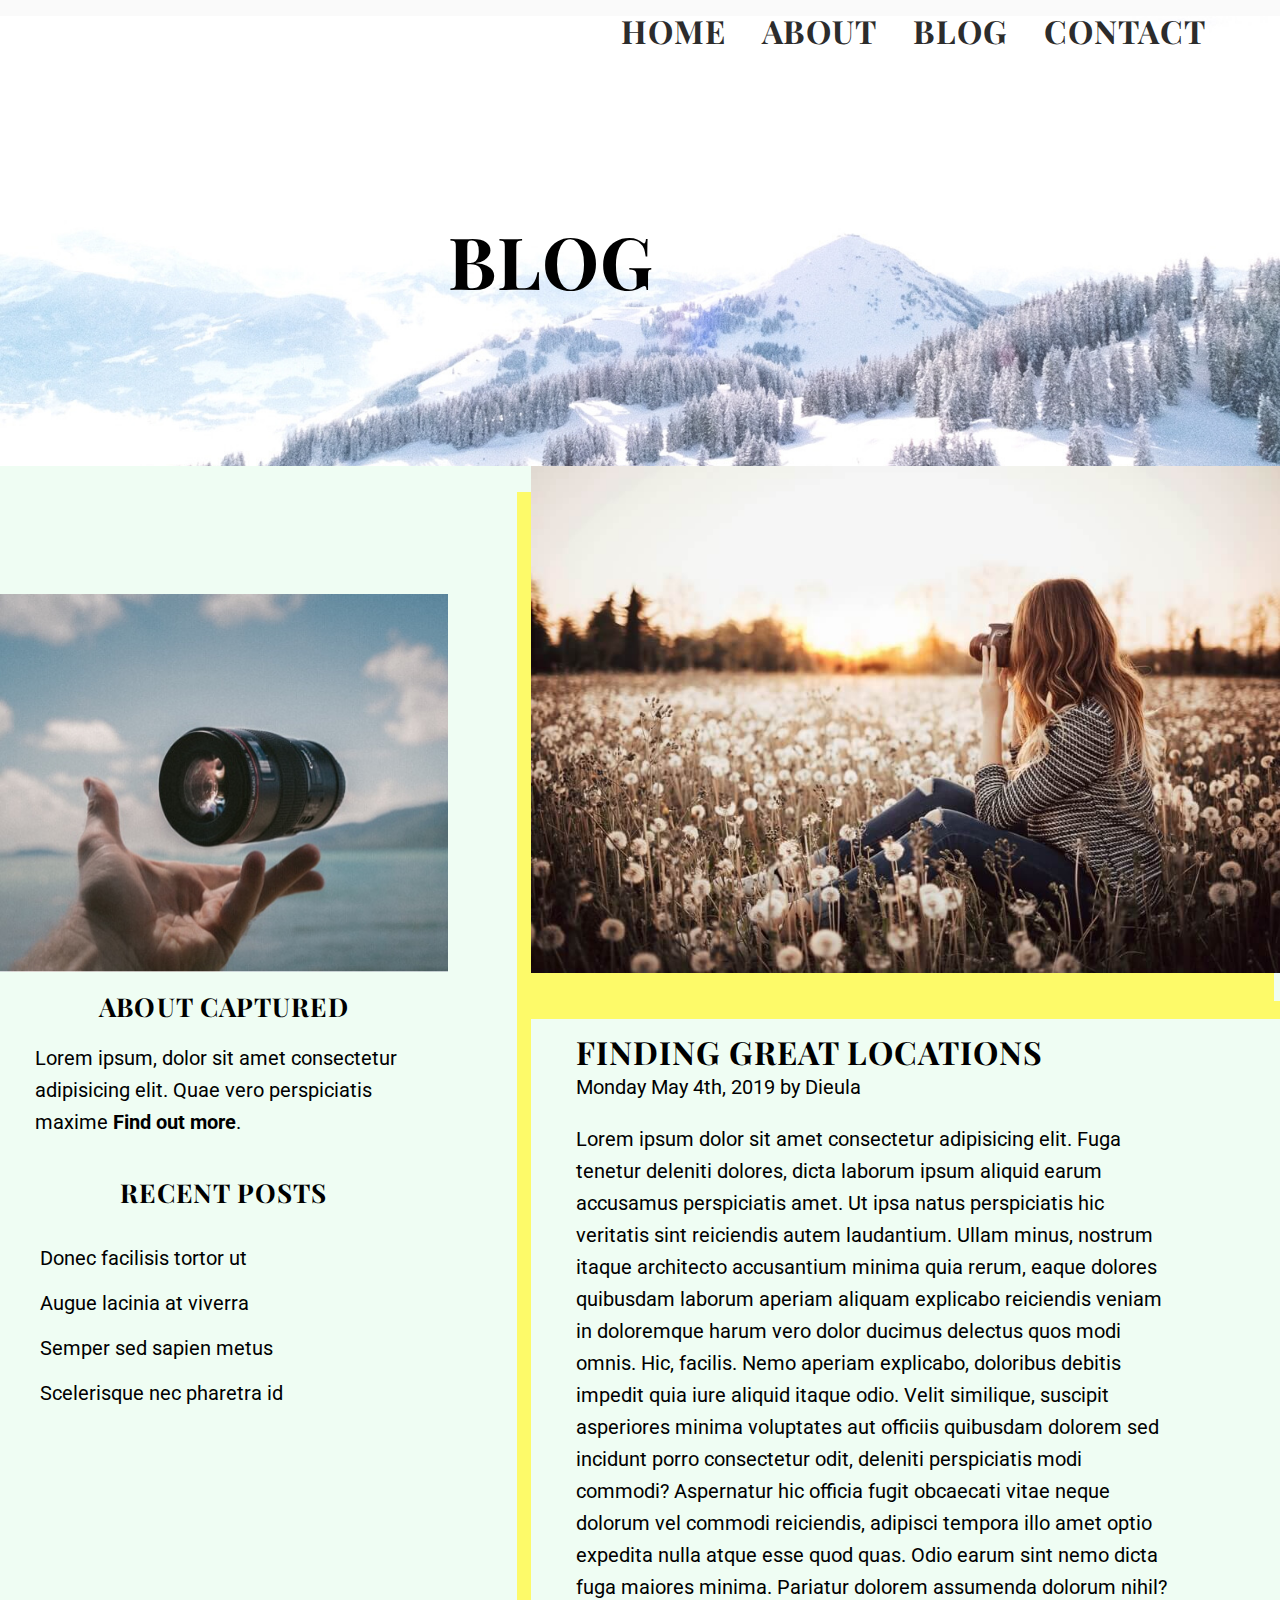
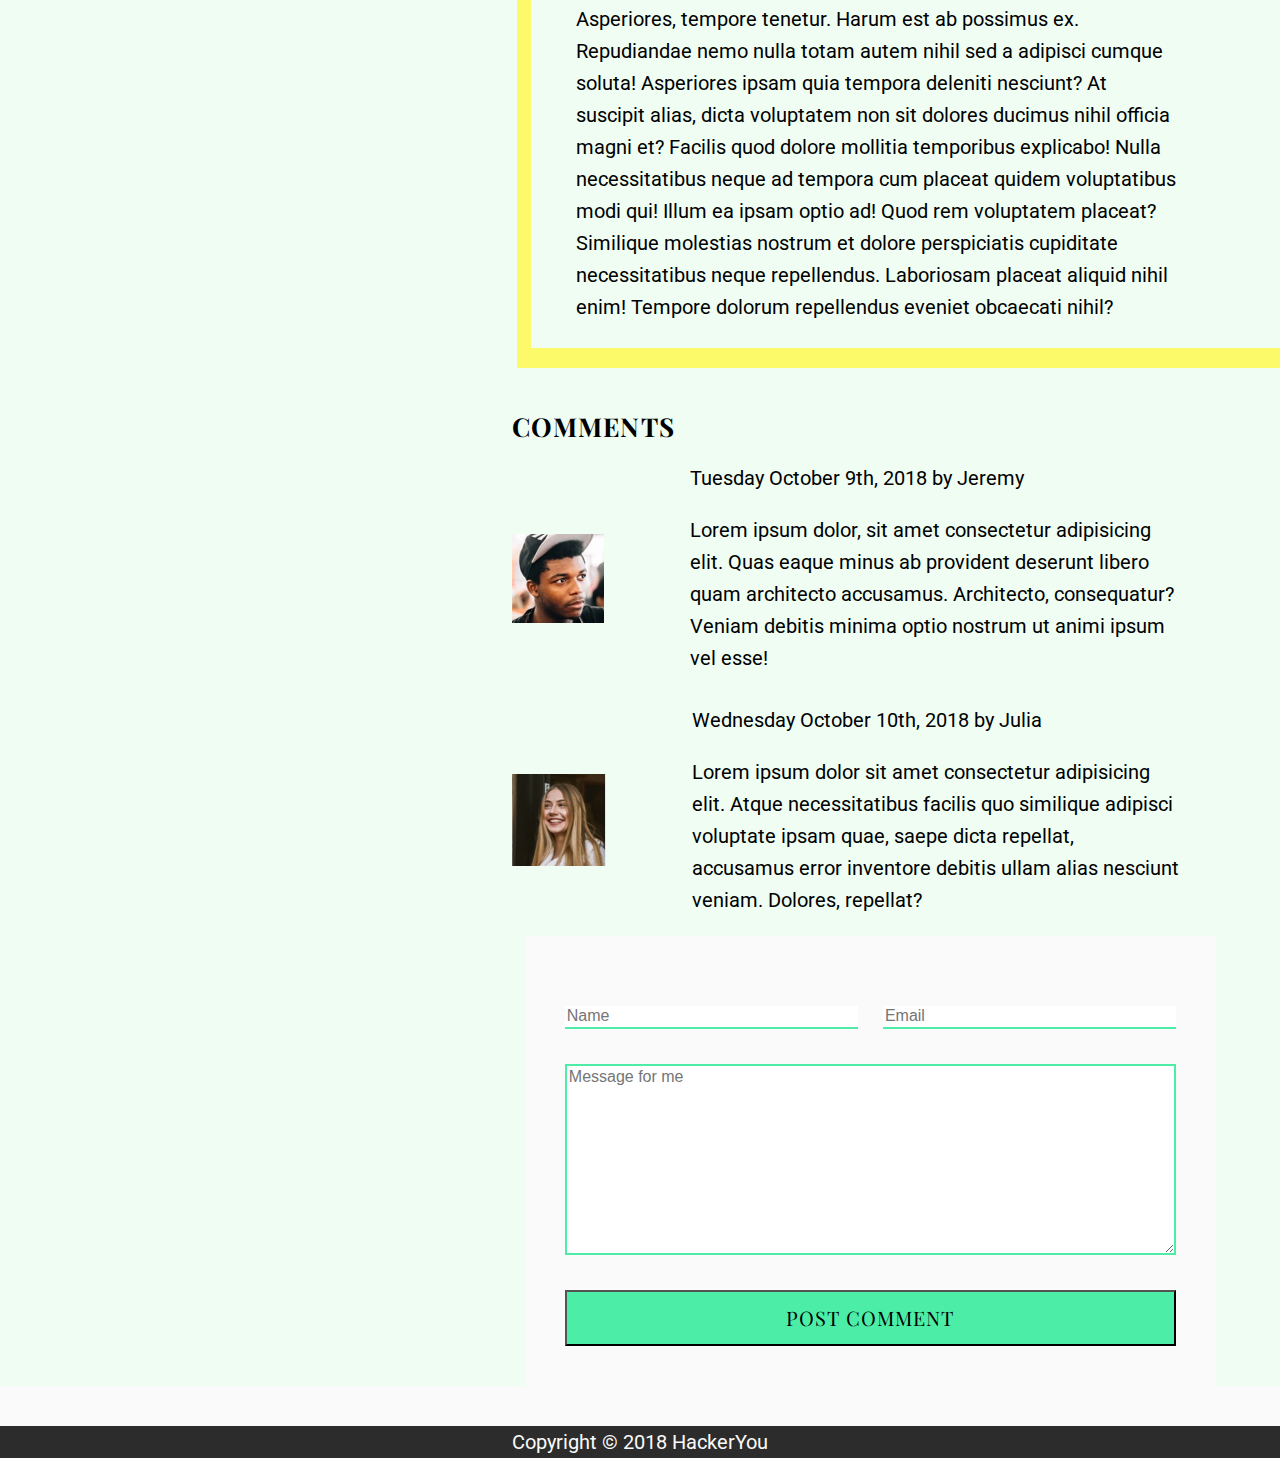
<file: blog.html>
<!DOCTYPE html>
<html lang="en">
<head>
    <meta charset="UTF-8">
    <meta http-equiv="X-UA-Compatible" content="IE=edge">
    <meta name="viewport" content="width=device-width, initial-scale=1.0">
    <title>Blog</title>
    <link rel="stylesheet" href="./styles/styles.css">
    <link rel="preconnect" href="https://fonts.googleapis.com">
    <link rel="preconnect" href="https://fonts.gstatic.com" crossorigin>
    <link href="https://fonts.googleapis.com/css2?family=Playfair+Display:ital,wght@1,700&family=Roboto&display=swap"
        rel="stylesheet">
</head>
<body>
    <header class="blogHeader">
        <div class="wrapper headerPicture">
            <!-- START of Nav Menu -->
            <nav class="siteNav">
                <!-- <i class="fa-solid fa-bars"></i> -->
                <ul>
                    <li><a href="./index.html">Home</a></li>
                    <li><a href="#">About</a></li>
                    <li><a href="./blog.html">Blog</a></li>
                    <li><a href="./contact.html">Contact</a></li>
                </ul>
            </nav>
            <!-- END of Nav Menu -->
            <h2>BLOG</h2>
        </div>
    </header>

    <!-- MAIN Section -->
    <main class="blogMain">
        <div class="mainBlogContent">
            <div class="rightSideContainer">
                <div class="blogImgContainer">
                    <img src="./assets/blog-post-image.jpg"
                    alt="a picture from behind, of a woman sitting in a field of dandelions taking a picture">
                </div>
                <div class="greatLocations">
                    <h4>Finding Great Locations</h4>
                    <p>Monday May 4th, 2019 by Dieula</p>
                    <p>Lorem ipsum dolor sit amet consectetur adipisicing elit. Fuga tenetur deleniti dolores, dicta laborum ipsum aliquid earum accusamus perspiciatis amet. Ut ipsa natus perspiciatis hic veritatis sint reiciendis autem laudantium.
                    Ullam minus, nostrum itaque architecto accusantium minima quia rerum, eaque dolores quibusdam laborum aperiam aliquam explicabo reiciendis veniam in doloremque harum vero dolor ducimus delectus quos modi omnis. Hic, facilis.
                    Nemo aperiam explicabo, doloribus debitis impedit quia iure aliquid itaque odio. Velit similique, suscipit asperiores minima voluptates aut officiis quibusdam dolorem sed incidunt porro consectetur odit, deleniti perspiciatis modi commodi?
                    Aspernatur hic officia fugit obcaecati vitae neque dolorum vel commodi reiciendis, adipisci tempora illo amet optio expedita nulla atque esse quod quas. Odio earum sint nemo dicta fuga maiores minima.
                    Pariatur dolorem assumenda dolorum nihil? Asperiores, tempore tenetur. Harum est ab possimus ex. Repudiandae nemo nulla totam autem nihil sed a adipisci cumque soluta! Asperiores ipsam quia tempora deleniti nesciunt?
                    At suscipit alias, dicta voluptatem non sit dolores ducimus nihil officia magni et? Facilis quod dolore mollitia temporibus explicabo! Nulla necessitatibus neque ad tempora cum placeat quidem voluptatibus modi qui!
                    Illum ea ipsam optio ad! Quod rem voluptatem placeat? Similique molestias nostrum et dolore perspiciatis cupiditate necessitatibus neque repellendus. Laboriosam placeat aliquid nihil enim! Tempore dolorum repellendus eveniet obcaecati nihil?
                </p>
                </div>
            </div>

            <div class="leftSideContainer">
                <img src="./assets/side-blog-image.jpg" alt="A hand tossing a camera lens in the air with a background of a lake and hills.">
                <h5>About Captured</h5>
                <p>Lorem ipsum, dolor sit amet consectetur adipisicing elit. Quae vero perspiciatis maxime <span class="boldText">Find out more</span>.</p>
                <h5>Recent Posts</h5>
                <div class="recentPosts">
                    <ul>
                        <li>Donec facilisis tortor ut</li>
                        <li>Augue lacinia at viverra</li>
                        <li>Semper sed sapien metus</li>
                        <li>Scelerisque nec pharetra id</li>
                    </ul>
                </div>
            </div>
        </div>
        <div class="commentContainer">
            <h5>Comments</h5>
            <div class="topComment">
                <img src="./assets/comment-1.jpg" alt="A picture of a man wearing a hat">
                <div class="comments">
                    <p>Tuesday October 9th, 2018 by Jeremy</p>
                    <p>Lorem ipsum dolor, sit amet consectetur adipisicing elit. Quas eaque minus ab provident deserunt libero quam architecto accusamus. Architecto, consequatur? Veniam debitis minima optio nostrum ut animi ipsum vel esse!</p>
                </div>
            </div>
            <div class="bottomComment">
                <img src="./assets/comment-2.jpg" alt="A picture of a woman smiling">
                <div class="comments">
                    <p>Wednesday October 10th, 2018 by Julia</p>
                    <p>Lorem ipsum dolor sit amet consectetur adipisicing elit. Atque necessitatibus facilis quo similique adipisci voluptate ipsam quae, saepe dicta repellat, accusamus error inventore debitis ullam alias nesciunt veniam. Dolores, repellat?</p>
                </div>    
            </div>
        </div>






        <div class="wrapper">
            <form class="formBlogContent">
                <div class="inputContainer">
                    <label for="name" class="sr-only">Name</label>
                    <input type="text" id="name" placeholder="Name">
    
                    <label for="email" class="sr-only">Email</label>
                    <input type="email" id="email" placeholder="Email">
                </div>
    
                <label for="message" class="sr-only">Message for me</label>
                <textarea id="message" cols="30" rows="10" placeholder="Message for me"></textarea>
    
                <button type="submit" class="button shopButton">POST COMMENT</button>
    
            </form>
        </div>
    </main>


    <footer>
        <div class="copyright">
            <p class="smallCopy">Copyright © 2018 HackerYou</p>
        </div>
    </footer>
</body>
</html>
</file>
<file: styles/styles.css>
html {
  line-height: 1.15;
  -ms-text-size-adjust: 100%;
  -webkit-text-size-adjust: 100%;
}

body {
  margin: 0;
}

article, aside, footer, header, nav, section {
  display: block;
}

h1 {
  font-size: 2em;
  margin: 0.67em 0;
}

figcaption, figure, main {
  display: block;
}

figure {
  margin: 1em 40px;
}

hr {
  -webkit-box-sizing: content-box;
          box-sizing: content-box;
  height: 0;
  overflow: visible;
}

pre {
  font-family: monospace, monospace;
  font-size: 1em;
}

a {
  background-color: transparent;
  -webkit-text-decoration-skip: objects;
}

abbr[title] {
  border-bottom: none;
  text-decoration: underline;
  -webkit-text-decoration: underline dotted;
          text-decoration: underline dotted;
}

b, strong {
  font-weight: inherit;
}

b, strong {
  font-weight: bolder;
}

code, kbd, samp {
  font-family: monospace, monospace;
  font-size: 1em;
}

dfn {
  font-style: italic;
}

mark {
  background-color: #ff0;
  color: #000;
}

small {
  font-size: 80%;
}

sub, sup {
  font-size: 75%;
  line-height: 0;
  position: relative;
  vertical-align: baseline;
}

sub {
  bottom: -0.25em;
}

sup {
  top: -0.5em;
}

audio, video {
  display: inline-block;
}

audio:not([controls]) {
  display: none;
  height: 0;
}

img {
  border-style: none;
}

svg:not(:root) {
  overflow: hidden;
}

button, input, optgroup, select, textarea {
  font-family: sans-serif;
  font-size: 100%;
  line-height: 1.15;
  margin: 0;
}

button, input {
  overflow: visible;
}

button, select {
  text-transform: none;
}

button, html [type=button], [type=reset], [type=submit] {
  -webkit-appearance: button;
}

button::-moz-focus-inner, [type=button]::-moz-focus-inner, [type=reset]::-moz-focus-inner, [type=submit]::-moz-focus-inner {
  border-style: none;
  padding: 0;
}

button:-moz-focusring, [type=button]:-moz-focusring, [type=reset]:-moz-focusring, [type=submit]:-moz-focusring {
  outline: 1px dotted ButtonText;
}

fieldset {
  padding: 0.35em 0.75em 0.625em;
}

legend {
  -webkit-box-sizing: border-box;
          box-sizing: border-box;
  color: inherit;
  display: table;
  max-width: 100%;
  padding: 0;
  white-space: normal;
}

progress {
  display: inline-block;
  vertical-align: baseline;
}

textarea {
  overflow: auto;
}

[type=checkbox], [type=radio] {
  -webkit-box-sizing: border-box;
          box-sizing: border-box;
  padding: 0;
}

[type=number]::-webkit-inner-spin-button, [type=number]::-webkit-outer-spin-button {
  height: auto;
}

[type=search] {
  -webkit-appearance: textfield;
  outline-offset: -2px;
}

[type=search]::-webkit-search-cancel-button, [type=search]::-webkit-search-decoration {
  -webkit-appearance: none;
}

::-webkit-file-upload-button {
  -webkit-appearance: button;
  font: inherit;
}

details, menu {
  display: block;
}

summary {
  display: list-item;
}

canvas {
  display: inline-block;
}

template {
  display: none;
}

[hidden] {
  display: none;
}

html {
  -webkit-box-sizing: border-box;
          box-sizing: border-box;
}

*, *:before, *:after {
  -webkit-box-sizing: inherit;
          box-sizing: inherit;
}

.sr-only {
  position: absolute;
  width: 1px;
  height: 1px;
  margin: -1px;
  border: 0;
  padding: 0;
  white-space: nowrap;
  -webkit-clip-path: inset(100%);
          clip-path: inset(100%);
  clip: rect(0 0 0 0);
  overflow: hidden;
}

img {
  width: 100%;
}

h1 {
  font-size: 19vh;
  max-width: 100%;
  font-family: "Playfair Display";
  text-shadow: 0.3px 0.3px #FAFAFA;
}

h2 {
  font-family: "Playfair Display";
  font-size: 8vh;
  letter-spacing: 1px;
  text-transform: uppercase;
}

p {
  font-family: "Roboto";
  font-size: 20px;
  font-weight: 400;
  line-height: 32px;
  margin-top: 0;
}

h3 {
  font-family: "Playfair Display";
  font-size: 32px;
  letter-spacing: 1px;
  text-transform: uppercase;
}

button {
  font-family: "Playfair Display";
  font-size: 20px;
  line-height: 32px;
  letter-spacing: 1px;
  text-transform: uppercase;
  background-color: #4CEEA7;
  padding: 10px 10px;
}

a {
  display: -webkit-box;
  display: -ms-flexbox;
  display: flex;
  font-family: "Playfair Display";
  text-transform: uppercase;
  font-size: 32px;
  letter-spacing: 1px;
}

.wrapper {
  width: 90%;
  margin: 0 auto;
}

a {
  color: #2C2C2C;
  text-decoration: none;
}

h2 {
  margin-top: 0;
}

header {
  background-image: url(../assets/header-image.jpg);
  position: relative;
  background-size: cover;
  margin-bottom: 0;
  background-color: #FAFAFA;
  height: 60vh;
  background-repeat: no-repeat;
}

ul {
  display: -webkit-box;
  display: -ms-flexbox;
  display: flex;
  gap: 1em;
  -webkit-box-pack: end;
      -ms-flex-pack: end;
          justify-content: flex-end;
}

li {
  list-style: none;
  line-height: 29px;
  font-size: 20px;
  font-family: "Playfair Display";
  font-weight: 700;
  text-transform: uppercase;
}

li a {
  padding-left: 10px;
  padding-right: 10px;
}

h1 {
  position: absolute;
  left: 25%;
  top: 45%;
  z-index: 30;
  text-transform: uppercase;
}

.headerImgContainer {
  right: 0;
  top: 10rem;
  position: absolute;
  width: 30%;
  z-index: 10;
  -webkit-box-shadow: 0 -15px 0px 1px #FDFA69, 0 15px 0px 1px #FDFA69, -15px 0 0px 16px #FDFA69;
          box-shadow: 0 -15px 0px 1px #FDFA69, 0 15px 0px 1px #FDFA69, -15px 0 0px 16px #FDFA69;
}

.contactHeader {
  background-image: url(../assets/contact-header.jpg);
  position: relative;
  background-size: cover;
  margin-bottom: 0;
  background-color: #FAFAFA;
  height: 60vh;
  background-repeat: no-repeat;
}

.formContainer {
  width: 700px;
  max-width: 65%;
  margin-top: -100px;
  z-index: 10;
  position: relative;
  margin-right: 5%;
}

.blogHeader {
  background-image: url(../assets/blog-header.jpg);
  position: relative;
  background-size: cover;
  margin-bottom: 0;
  background-color: #FAFAFA;
  height: 50vh;
  background-repeat: no-repeat;
}

h2 {
  position: absolute;
  left: 35%;
  top: 45%;
  z-index: 30;
  text-transform: uppercase;
}

.about {
  background-color: #EFFDF3;
  height: 33vh;
  display: -webkit-box;
  display: -ms-flexbox;
  display: flex;
  -webkit-box-pack: center;
      -ms-flex-pack: center;
          justify-content: center;
  -webkit-box-align: center;
      -ms-flex-align: center;
          align-items: center;
  padding-top: 250px;
  padding-bottom: 250px;
}
.about h3 {
  text-align: center;
}
.about p {
  text-align: center;
}

.aboutContent {
  display: -webkit-box;
  display: -ms-flexbox;
  display: flex;
  -webkit-box-orient: vertical;
  -webkit-box-direction: normal;
      -ms-flex-direction: column;
          flex-direction: column;
  -webkit-box-align: center;
      -ms-flex-align: center;
          align-items: center;
}

.aboutContent button {
  width: 13rem;
}

.info {
  display: -webkit-box;
  display: -ms-flexbox;
  display: flex;
  -webkit-box-orient: vertical;
  -webkit-box-direction: normal;
      -ms-flex-direction: column;
          flex-direction: column;
  padding-top: 75px;
  padding-bottom: 75px;
  background-color: #FAFAFA;
  gap: 3rem;
}

.info p {
  margin: 20px 0;
}

.skills,
.gear {
  display: -webkit-box;
  display: -ms-flexbox;
  display: flex;
  background: #FAFAFA;
  gap: 10rem;
  padding-top: 30px;
}

.skillsText,
.gearText {
  display: -webkit-box;
  display: -ms-flexbox;
  display: flex;
  -webkit-box-orient: vertical;
  -webkit-box-direction: normal;
      -ms-flex-direction: column;
          flex-direction: column;
  -webkit-box-pack: center;
      -ms-flex-pack: center;
          justify-content: center;
  -webkit-box-align: start;
      -ms-flex-align: start;
          align-items: flex-start;
  width: 100%;
  margin: 0 auto;
}

.gearText {
  -webkit-box-align: end;
      -ms-flex-align: end;
          align-items: flex-end;
  text-align: right;
  margin-left: 70px;
}

.leftSkillsImg {
  -o-object-fit: cover;
     object-fit: cover;
  width: 100%;
}

.leftSkillsImg img {
  -webkit-box-shadow: 30px 30px #FDFA69;
          box-shadow: 30px 30px #FDFA69;
}

.rightGearImg {
  -o-object-fit: cover;
     object-fit: cover;
  width: 100%;
}

.rightGearImg img {
  -webkit-box-shadow: -30px 30px #FDFA69;
          box-shadow: -30px 30px #FDFA69;
}

.links {
  display: -webkit-box;
  display: -ms-flexbox;
  display: flex;
  padding-top: 75px;
  padding-bottom: 50px;
}

.linksFlex {
  display: -webkit-box;
  display: -ms-flexbox;
  display: flex;
  -ms-flex-wrap: wrap;
      flex-wrap: wrap;
}
.linksFlex div {
  width: 50%;
}

.links i {
  background-color: #4CEEA7;
  border-radius: 50%;
  padding: 7px;
  height: 30px;
}

.topPicks {
  display: -webkit-box;
  display: -ms-flexbox;
  display: flex;
  gap: 1rem;
}

.blogAnchor {
  display: -webkit-box;
  display: -ms-flexbox;
  display: flex;
  gap: 1rem;
}

.communityAnchor {
  display: -webkit-box;
  display: -ms-flexbox;
  display: flex;
  gap: 1rem;
}

.getInTouchAnchor {
  display: -webkit-box;
  display: -ms-flexbox;
  display: flex;
  gap: 1rem;
}

.backgroundImg {
  background-image: url(../assets/banner.jpg);
  width: 100vw;
  height: 300px;
  background-repeat: no-repeat;
  background-image: cover;
  background-size: cover;
}

.profile {
  background-color: #EFFDF3;
  padding-top: 90px;
  padding-bottom: 100px;
}

.profile img {
  -webkit-box-shadow: 30px 30px #FDFA69;
          box-shadow: 30px 30px #FDFA69;
  width: 50%;
}

.profileText {
  width: 70%;
}

.profile .wrapper {
  display: -webkit-box;
  display: -ms-flexbox;
  display: flex;
}

.smallBox {
  width: 50%;
}

.gallery .wrapper {
  display: -webkit-box;
  display: -ms-flexbox;
  display: flex;
  -webkit-box-pack: justify;
      -ms-flex-pack: justify;
          justify-content: space-between;
  padding: 50px;
  padding-bottom: 100px;
}

.galleryImgContainer {
  margin-left: 20px;
  margin-right: 20px;
  width: calc(33.3333333333% - 40px);
}

footer {
  background-color: #2C2C2C;
  color: #FAFAFA;
}

.copyright {
  display: -webkit-box;
  display: -ms-flexbox;
  display: flex;
  -webkit-box-pack: center;
      -ms-flex-pack: center;
          justify-content: center;
  font-size: "Roboto";
  line-height: 32px;
  font-size: 20px;
  margin-top: 0;
  margin-bottom: 0;
}

.smallCopy {
  margin-top: 0;
  margin-bottom: 0;
}

main {
  background-color: #EFFDF3;
}

.formContent {
  display: -webkit-box;
  display: -ms-flexbox;
  display: flex;
  -webkit-box-orient: vertical;
  -webkit-box-direction: normal;
      -ms-flex-direction: column;
          flex-direction: column;
  -webkit-box-shadow: -15px 16px 0px 5px #FDFA69;
          box-shadow: -15px 16px 0px 5px #FDFA69;
  padding: 70px 40px 40px;
  background-color: #FAFAFA;
}

.socialIconsInfo {
  width: 50%;
}

.contactInfo {
  margin-top: 15%;
  margin-right: 25px;
  margin-left: 25%;
}

.contactInfo p {
  margin-bottom: 0;
  margin-top: 0;
}

textarea {
  margin-top: 35px;
  margin-bottom: 35px;
}

.socialIcons {
  display: -webkit-box;
  display: -ms-flexbox;
  display: flex;
  -webkit-box-orient: horizontal;
  -webkit-box-direction: normal;
      -ms-flex-direction: row;
          flex-direction: row;
  margin-bottom: 20px;
}

.socialIcons a {
  margin-left: 10px;
  margin-right: 10px;
}

h5 {
  font-family: "Playfair Display";
  letter-spacing: 1.1px;
  font-size: 26px;
  margin-top: 0;
  margin-bottom: 20px;
}

body {
  background-color: #FAFAFA;
}

.contact {
  display: -webkit-box;
  display: -ms-flexbox;
  display: flex;
  height: 50vh;
}

.inputContainer {
  display: -webkit-box;
  display: -ms-flexbox;
  display: flex;
}

#name {
  margin-right: 25px;
  border: none;
  border-bottom: 2px solid #4CEEA7;
  width: 50%;
}

#email {
  border: none;
  border-bottom: 2px solid #4CEEA7;
  width: 50%;
}

#message {
  border: 2px solid #4CEEA7;
}

.blogMain {
  margin-bottom: 40px;
}

h4 {
  text-transform: uppercase;
  font-family: "Playfair Display";
  font-size: 32px;
  letter-spacing: 1px;
  padding-top: 15px;
  margin-bottom: 0;
}

.mainBlogContent {
  display: -webkit-box;
  display: -ms-flexbox;
  display: flex;
  -webkit-box-orient: horizontal;
  -webkit-box-direction: reverse;
      -ms-flex-direction: row-reverse;
          flex-direction: row-reverse;
}

.blogImgContainer {
  top: 8rem;
}

.blogImgContainer img {
  width: 90%;
  margin-left: 10%;
  -webkit-box-shadow: -10px 30px 0px 4px #FDFA69;
          box-shadow: -10px 30px 0px 4px #FDFA69;
}

.greatLocations {
  -webkit-box-shadow: 5px 1px 0px 19px #FDFA69;
          box-shadow: 5px 1px 0px 19px #FDFA69;
  margin-left: 10%;
  padding-left: 45px;
  padding-right: 100px;
  padding-bottom: 5px;
}

.rightSideContainer {
  width: 65%;
}

h5 {
  text-transform: uppercase;
}

.recentPosts ul {
  display: -webkit-box;
  display: -ms-flexbox;
  display: flex;
  -webkit-box-orient: vertical;
  -webkit-box-direction: normal;
      -ms-flex-direction: column;
          flex-direction: column;
}

.recentPosts ul li {
  display: -webkit-box;
  display: -ms-flexbox;
  display: flex;
  font-size: 20px;
  font-family: "Roboto";
  font-weight: 400;
  text-transform: none;
}

.leftSideContainer {
  display: -webkit-box;
  display: -ms-flexbox;
  display: flex;
  -webkit-box-orient: vertical;
  -webkit-box-direction: normal;
      -ms-flex-direction: column;
          flex-direction: column;
  width: 35%;
  margin-top: 10%;
}

.leftSideContainer img {
  width: 100%;
}

.leftSideContainer h5 {
  text-align: center;
  margin-top: 20px;
}

.leftSideContainer p {
  text-align: left;
  margin-left: 35px;
}

.boldText {
  font-weight: 700;
}

.commentContainer {
  width: 60%;
  margin-left: 40%;
  margin-right: 5%;
  margin-top: 5%;
  padding-right: 100px;
}

.topComment {
  display: -webkit-box;
  display: -ms-flexbox;
  display: flex;
  -webkit-box-align: center;
      -ms-flex-align: center;
          align-items: center;
  margin-bottom: 10px;
}

.topComment img {
  width: 100px;
  max-width: 100%;
}

.topComment p {
  margin-left: 15%;
}

.bottomComment {
  display: -webkit-box;
  display: -ms-flexbox;
  display: flex;
  -webkit-box-align: center;
      -ms-flex-align: center;
          align-items: center;
}

.bottomComment p {
  margin-left: 15%;
}

.bottomComment img {
  width: 100px;
  max-width: 100%;
}

.formBlogContent {
  display: -webkit-box;
  display: -ms-flexbox;
  display: flex;
  -webkit-box-orient: vertical;
  -webkit-box-direction: normal;
      -ms-flex-direction: column;
          flex-direction: column;
  padding: 70px 40px 40px;
  background-color: #FAFAFA;
  width: 60%;
  margin-left: 40%;
}

.comments {
  display: -webkit-box;
  display: -ms-flexbox;
  display: flex;
  -webkit-box-orient: vertical;
  -webkit-box-direction: normal;
      -ms-flex-direction: column;
          flex-direction: column;
}

@media (max-width: 1000px) {
  h1 {
    display: -webkit-box;
    display: -ms-flexbox;
    display: flex;
    -ms-flex-wrap: wrap;
        flex-wrap: wrap;
    position: relative;
    font-size: 5rem;
  }
  .siteNav ul {
    display: -webkit-box;
    display: -ms-flexbox;
    display: flex;
    -ms-flex-wrap: wrap;
        flex-wrap: wrap;
    text-shadow: 0.3px 0.3px #FAFAFA;
  }
  .socialIconsInfo {
    margin-right: 70px;
  }
  li a {
    font-size: 15px;
  }
}
@media (max-width: 850px) {
  .contact {
    -ms-flex-wrap: wrap;
        flex-wrap: wrap;
    height: 105vh;
    display: -webkit-box;
    display: -ms-flexbox;
    display: flex;
    -webkit-box-pack: center;
        -ms-flex-pack: center;
            justify-content: center;
  }
  .contact .socialIconsInfo, .contact .formContainer {
    width: 100%;
    margin-bottom: 100px;
  }
}
@media (max-width: 700px) {
  h1 {
    font-size: 7vh;
    display: -webkit-box;
    display: -ms-flexbox;
    display: flex;
  }
  .skills, .gear {
    display: -webkit-box;
    display: -ms-flexbox;
    display: flex;
    -ms-flex-wrap: wrap;
        flex-wrap: wrap;
  }
  .profile, .wrapper {
    -ms-flex-wrap: wrap;
        flex-wrap: wrap;
  }
  .smallBox {
    width: 100%;
  }
  .gallery, .wrapper {
    -webkit-box-orient: vertical;
    -webkit-box-direction: normal;
        -ms-flex-direction: column;
            flex-direction: column;
  }
  .galleryImgContainer {
    width: 100%;
  }
  h3, button {
    -ms-flex-item-align: center;
        align-self: center;
  }
  .gearText, .skillsText {
    text-align: center;
    margin-left: 0;
  }
  .linksFlex div {
    width: 100%;
  }
  .profileText {
    width: 100%;
  }
  .profile img {
    width: 100%;
  }
  .profileText, h3 {
    display: -webkit-box;
    display: -ms-flexbox;
    display: flex;
    -webkit-box-orient: vertical;
    -webkit-box-direction: normal;
        -ms-flex-direction: column;
            flex-direction: column;
    -webkit-box-align: center;
        -ms-flex-align: center;
            align-items: center;
  }
  .mainBlogContent {
    display: -webkit-box;
    display: -ms-flexbox;
    display: flex;
    -ms-flex-wrap: wrap;
        flex-wrap: wrap;
    -webkit-box-orient: vertical;
    -webkit-box-direction: normal;
        -ms-flex-direction: column;
            flex-direction: column;
  }
  .rightSideContainer {
    width: 100%;
  }
  .leftSideContainer {
    width: 100%;
  }
  .commentContainer {
    display: -webkit-box;
    display: -ms-flexbox;
    display: flex;
    -webkit-box-orient: vertical;
    -webkit-box-direction: normal;
        -ms-flex-direction: column;
            flex-direction: column;
    width: 100%;
    margin-left: 0;
    padding-left: 60px;
    padding-right: 70px;
  }
  .topComment img, .bottomComment img {
    width: 25%;
  }
  .topComment, .bottomComment {
    display: -webkit-box;
    display: -ms-flexbox;
    display: flex;
    -ms-flex-wrap: wrap;
        flex-wrap: wrap;
    -webkit-box-pack: center;
        -ms-flex-pack: center;
            justify-content: center;
  }
  h5 {
    display: -webkit-box;
    display: -ms-flexbox;
    display: flex;
    -webkit-box-pack: center;
        -ms-flex-pack: center;
            justify-content: center;
  }
  .formBlogContent {
    width: 100%;
    margin-left: 0;
  }
  .recentPosts ul {
    padding: 0;
    -webkit-box-align: center;
        -ms-flex-align: center;
            align-items: center;
  }
}
@media (max-width: 500px) {
  .headerImgContainer {
    position: relative;
    width: 50%;
    margin-bottom: 50px;
  }
  li a {
    font-size: 10px;
  }
  .about {
    margin-top: 100px;
  }
  .linksFlex div {
    width: 100%;
  }
}
</file>
